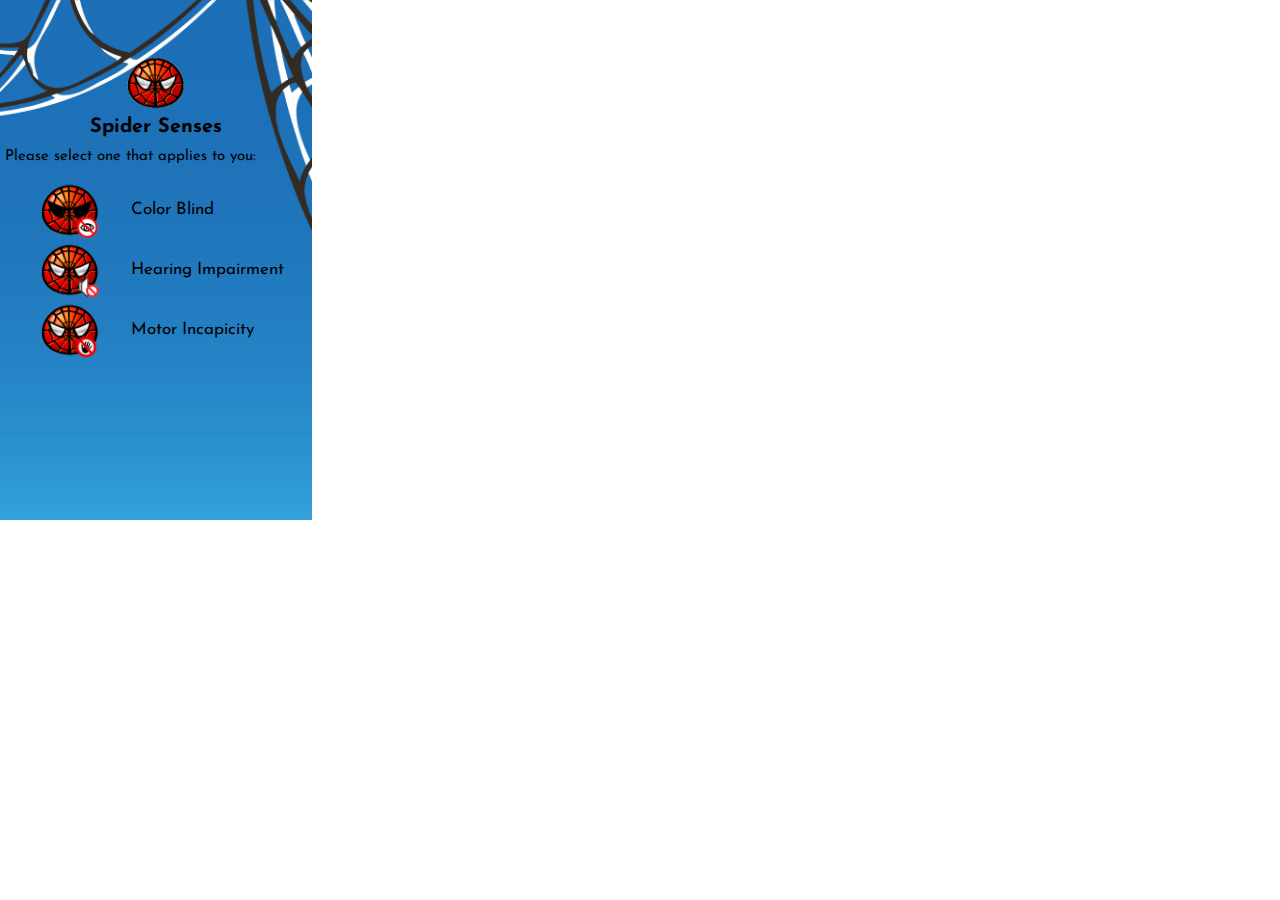
<file: index.html>
<!DOCTYPE html>
<html lang="en">
<head>
    <title>Spider Senses</title>
    <meta charset="utf-8"/>
    <link rel="stylesheet" type="text/css" media="screen" href="main.css"/>
    <link href="https://fonts.googleapis.com/css?family=Josefin+Sans" rel="stylesheet">
</head>
<body>
<div class="container" id="front-section">
    <header>
        <div style="text-align: center">
            <img class="header-picture" src="spoderman.png" alt="Header Picture">
            <p class="title"><b>Spider Senses</b></p>
            <p class="description">Please select one that applies to you:</p>
        </div>
    </header>
    <div class="form-inline">
        <img src="spoderblind.png" alt="Color Blind" id="spoderblind">
        <label for="spoderblind" class="spoderblind-text">Color Blind</label>
    </div>
    <div class="form-inline">
        <img src="spodersurd.png" alt="Hearing Impairment" id="spoderdeaf">
        <label for="spoderdeaf" class="spoderdeaf-text">Hearing Impairment</label>
    </div>
    <div class="form-inline">
        <img src="spodertouch.png" alt="Motor Incapicity " id="spodertard">
        <label for="spodertard" class="spodertard-text">Motor Incapicity</label>
    </div>
</div>

<!--<div class="container" id="blind-section" style="display: none">
    <header>
        <div style="text-align: center">
            <img class="header-picture" src="spoderman.png" alt="Header Picture">
            <p class="title"><b>Spider Senses</b></p>
            <p class="description">Please select a color you need:</p>
        </div>
    </header>
    <div style="text-align: center">
        <button type="button" style="background-color: red; margin-bottom: 10px" id="red-button"></button>
        <br>
        <button type="button" style="background-color: dodgerblue; margin-bottom: 10px" id="blue-button"></button>
        <br>
        <button type="button" style="background-color: green" id="green-button"></button>
    </div>
    <div>
        <button type="button" id="home-page-btn">Home</button>
    </div>
</div>-->

<div class="container" id="blind-section" style="display: none">
    <header>
        <div style="text-align: center">
            <img class="header-picture" src="spoderman.png" alt="Header Picture">
            <p class="title"><b>Spider Senses</b></p>
            <p class="description">Please select your preferences:</p>
        </div>
    </header>
   <p class="blind-subtitle">What sections of the page are hard <br>for you to see?</p>
    <label class="checkbox-inline">
        <input type="checkbox" id="bg_color" value="bg_color"> Background Color
    </label>
    <label class="checkbox-inline">
        <input type="checkbox" id="paragraph" value="paragraph"> Paragraph
    </label>
    <label class="checkbox-inline">
        <input type="checkbox" id="links" value="links"> Links
    </label>
    <label class="checkbox-inline">
        <input style="margin-left: 84px;" type="checkbox" id="font_color" value="font_color"> Font Color
    </label>
    <div class="form-inline">
        <label class="checkbox-inline">
            <input type="checkbox" id="other" value="other"> Other
        </label>
        <input type="text" id="other_section" style="display: none">
    </div>

        <!--<p class="blind-subtitle">Please tell us what color do you want to change</p>
        <input style="margin-left: 10px" type="text" name="choose_color">-->
   <div class="form-inline">
       <p class="blind-subtitle">Please choose a color to replace the one you need</p>
       <input style="position: relative;left: 27px; top: 2px;" type="color" value="black" id="color-picker"/>
       <button type="button" style="margin-left: 34px;" class="btn btn-sm btn-info" id="apply-blind-changes">Save changes</button>
       <button type="button" class="btn btn-sm btn-info" id="revert-changes">Revert changes</button>
   </div>
    <div>
        <button style="position: relative;top: 30px; left: 125px;" type="button" class="btn btn-sm btn-info" id="home-page-btn">Home</button>
    </div>
</div>

<script src="background.js"></script>
</body>
</html>
</file>
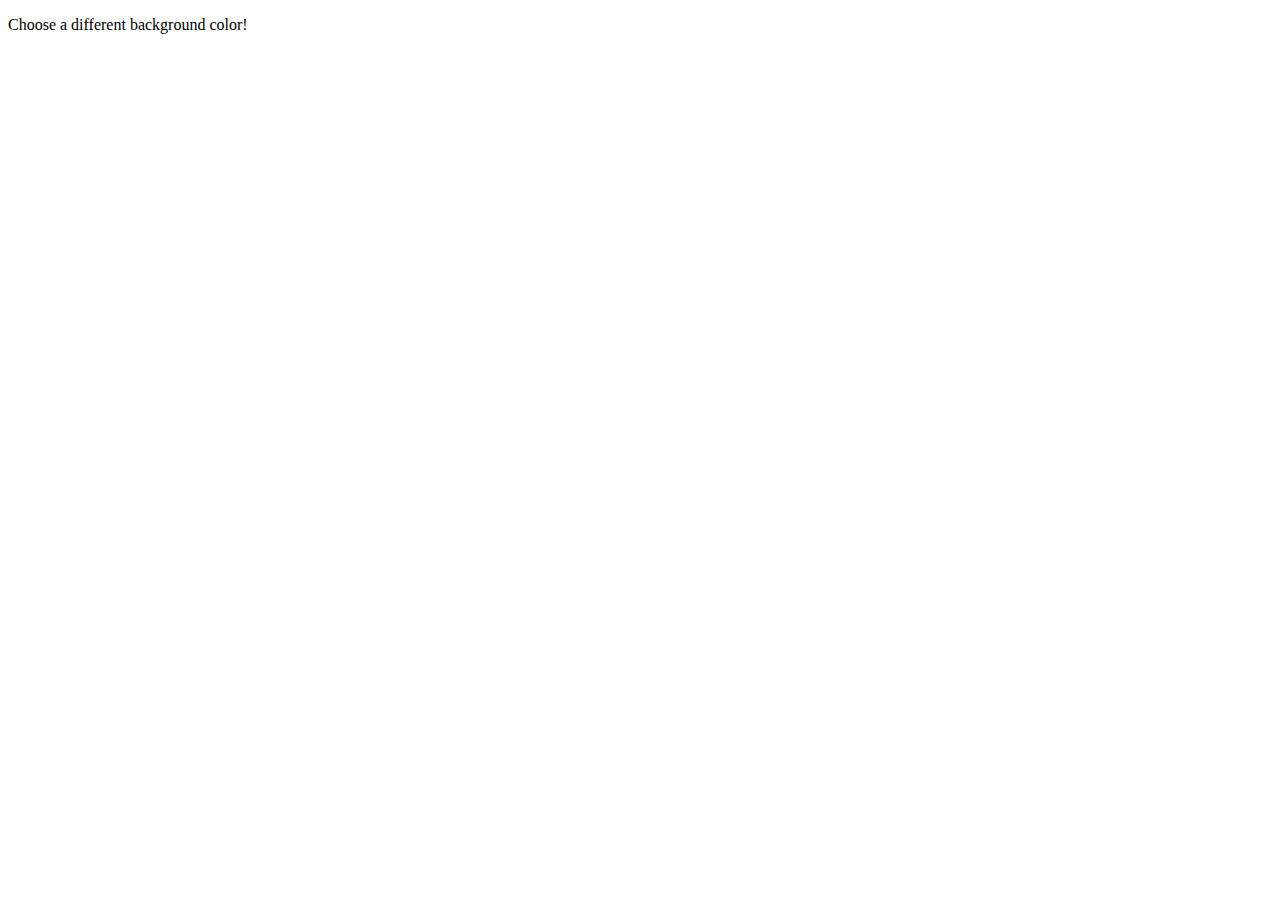
<file: options.html>
<!DOCTYPE html>
 <html>
   <head>
     <style>
       button {
         height: 30px;
         width: 30px;
         outline: none;
         margin: 10px;
       }
     </style>
   </head>
   <body>
     <div id="buttonDiv">
     </div>
     <div>
       <p>Choose a different background color!</p>
     </div>
   </body>
   <script src="options.js"></script>
 </html>
</file>
<file: main.css>
body {
    width: 312px;
    height: 520px;
    margin: 0;
}
.container {
    background-image: url("bg.jpg");

    /* Full height */
    height: 100%;

    /* Center and scale the image nicely */
    background-position: center;
    background-repeat: no-repeat;
    background-size: cover;
}
.header-picture {
    width: 60px;
    margin-top: 52px;
}
.title{
    font-family: 'Josefin Sans', sans-serif;
    font-size: 20px;
    margin-top: 1px;
}
.description{
    font-family: 'Josefin Sans', sans-serif;
    font-size: 15px;
    margin-right: 51px;
    margin-top: -8px;
}
.form-inline {
    display: flex;
    -ms-flex-flow: row wrap;
    flex-flow: row wrap;
    -ms-flex-align: center;
    align-items: center;
}
#spoderblind {
    width: 60px;
    margin-left: 40px;
    transition: .5s ease;
    backface-visibility: hidden;
    opacity: 1;
    cursor: pointer;
}
#spoderblind:hover {
    opacity: 0.7;
}
.spoderblind-text {
    margin-left: 31px;
    font-family: 'Josefin Sans', sans-serif;
    font-size: 17px;
}
#spoderdeaf {
    width: 60px;
    margin-left: 40px;
    transition: .5s ease;
    backface-visibility: hidden;
    opacity: 1;
    cursor: pointer;
}
#spoderdeaf:hover {
    opacity: 0.7;
}

.spoderdeaf-text {
    margin-left: 31px;
    font-family: 'Josefin Sans', sans-serif;
    font-size: 17px;
}
#spodertard {
    width: 60px;
    margin-left: 40px;
    transition: .5s ease;
    backface-visibility: hidden;
    opacity: 1;
    cursor: pointer;
}
#spodertard:hover {
    opacity: 0.7;
}
.spodertard-text {
    margin-left: 31px;
    font-family: 'Josefin Sans', sans-serif;
    font-size: 17px;
}

#red-button{
     height: 30px;
     width: 30px;
}
#blue-button{
    height: 30px;
    width: 30px;
}
#green-button{
    height: 30px;
    width: 30px;
    margin-right: 3px;
}
.checkbox-inline {
    position: relative;
    display: inline-block;
    padding-left: 20px;
    margin-bottom: 0;
    font-weight: 400;
    vertical-align: middle;
    cursor: pointer;
    font-family: 'Josefin Sans', sans-serif;
    font-size: 14px;
}
.blind-subtitle {
    font-family: 'Josefin Sans', sans-serif;
    margin-left: 10px;
    font-size: 15px;
}
.form-control {
    display: block;
    width: 100%;
    height: 34px;
    padding: 6px 12px;
    font-size: 14px;
    line-height: 1.42857143;
    color: #555;
    background-color: #fff;
    background-image: none;
    border: 1px solid #ccc;
    border-radius: 4px;
    -webkit-box-shadow: inset 0 1px 1px rgba(0,0,0,.075);
    box-shadow: inset 0 1px 1px rgba(0,0,0,.075);
    -webkit-transition: border-color ease-in-out .15s,box-shadow ease-in-out .15s;
    -o-transition: border-color ease-in-out .15s,box-shadow ease-in-out .15s;
    -webkit-transition: border-color ease-in-out .15s,-webkit-box-shadow ease-in-out .15s;
    transition: border-color ease-in-out .15s,-webkit-box-shadow ease-in-out .15s;
    transition: border-color ease-in-out .15s,box-shadow ease-in-out .15s;
    transition: border-color ease-in-out .15s,box-shadow ease-in-out .15s,-webkit-box-shadow ease-in-out .15s;
}
.btn {
    display: inline-block;
    margin-bottom: 0;
    font-weight: 400;
    text-align: center;
    white-space: nowrap;
    vertical-align: middle;
    -ms-touch-action: manipulation;
    touch-action: manipulation;
    cursor: pointer;
    background-image: none;
    border: 1px solid transparent;
    padding: 6px 12px;
    font-size: 14px;
    line-height: 1.42857143;
    border-radius: 4px;
    -webkit-user-select: none;
    -moz-user-select: none;
    -ms-user-select: none;
    user-select: none;
}
.btn-sm {
    padding: 5px 10px;
    font-size: 12px;
    line-height: 1.5;
    border-radius: 3px;
}
.btn-primary {
    color: #fff;
    background-color: #337ab7;
    border-color: #2e6da4;
}

.btn-info {
    color: #fff;
    background-color: #5bc0de;
    border-color: #46b8da;
}

.btn-info:hover {
    color: #fff;
    background-color: #31b0d5;
    border-color: #269abc;
}

.btn:hover {
    text-decoration: none;
}
#other_section {
    margin-left: 13px;
}
#revert-changes{
    margin-left: 8px;
}
</file>
